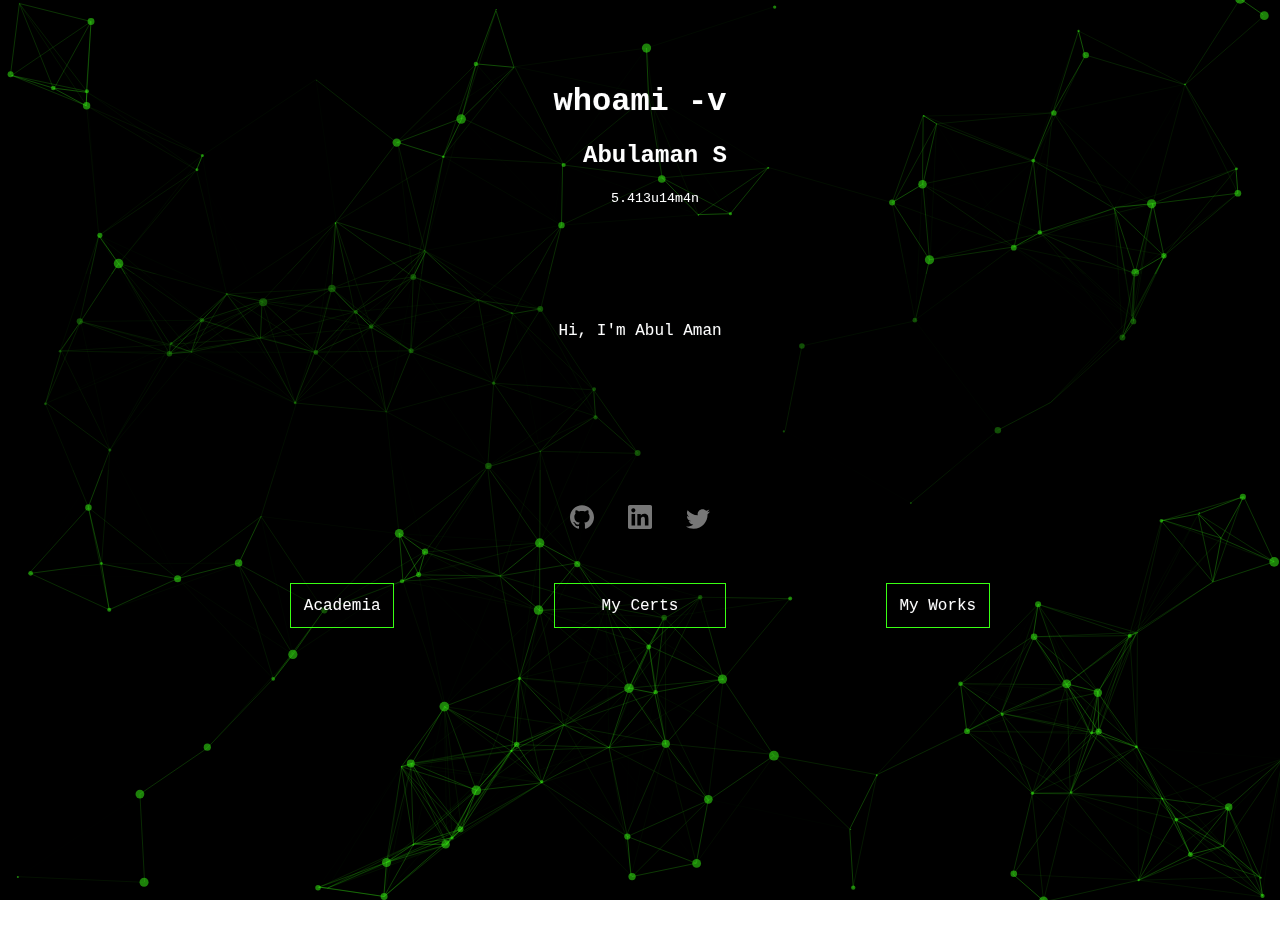
<file: index.html>
<!DOCTYPE html>
<html lang="en">
<head>
  <meta charset="utf-8">
  <title>Abul Aman</title>
  
  <meta name="viewport" content="width=device-width, initial-scale=1.0, minimum-scale=1.0, maximum-scale=1.0, user-scalable=no">
  <link href="https://cdn.jsdelivr.net/npm/bootstrap@5.1.3/dist/css/bootstrap.min.css" rel="stylesheet" integrity="sha384-1BmE4kWBq78iYhFldvKuhfTAU6auU8tT94WrHftjDbrCEXSU1oBoqyl2QvZ6jIW3" crossorigin="anonymous">
  <link rel="stylesheet" media="screen" href="css/style.css">
  
</head>
<body>
<!-- particles.js container -->
<div id="particles-js"></div>
<center>

<div class="text" style="background: transparent;">
  <h1>whoami -v</h1>
  <div style="margin-left: 30px;">
    <h2>Abulaman S</h2>
    <small>5.413u14m4n</small>
  </div>

</div>
<div class="intro">
  <p  id="typedtext">
</div>

  <a class="social" aria-label="Github" href="https://github.com/abulaman8/" rel="noopener noreferrer"><img alt="Github" src="[data-uri]"></a>
  <a class="social" aria-label="LinkedIn" href="http://uk.linkedin.com/in/abul-aman-67481a222" rel="noopener noreferrer"><img alt="LinkedIn" src="[data-uri]"></a>
  <a class="social" aria-label="Twitter" href="https://twitter.com/Ozymandias008" rel="noopener noreferrer"><img alt="Twitter" src="[data-uri]"></a>

<div style="position: relative; max-width: 800px;">
  <a class="button" href="works.html" style="color: white; display: inline; right:0%">My Works</a>
  <a class="button" href="certs.html" style="color: white; display: inline; right: 33%; left: 33%;">My Certs</a>
  <a class="button" href="academia.html" style="color: white; display: inline; left: 0%">Academia</a>
</div>

</center>






<!-- scripts -->
<script src="js/particles.js"></script>
<script src="js/app.js"></script>


<script>
  var count_particles, stats, update;
  stats = new Stats;
  stats.setMode(0);
  stats.domElement.style.position = 'absolute';
  stats.domElement.style.left = '0px';
  stats.domElement.style.top = '0px';
  document.body.appendChild(stats.domElement);
  count_particles = document.querySelector('.js-count-particles');
  update = function() {
    stats.begin();
    stats.end();
    if (window.pJSDom[0].pJS.particles && window.pJSDom[0].pJS.particles.array) {
      count_particles.innerText = window.pJSDom[0].pJS.particles.array.length;
    }
    requestAnimationFrame(update);
  };
  requestAnimationFrame(update);
</script>
<script type="text/javascript">
    var aText = new Array(
  "Hi, I'm Abul Aman S, a student at IIT Madras pursuing B Sc", 
  "in Data Science and Programming. I get my hands dirty",
  "on the Keyboard all day everyday, powered by",
  "Raw Curiosity and some Strong Coffee..."
  );
  var iSpeed = 40; // time delay of print out
  var iIndex = 0; // start printing array at this posision
  var iArrLength = aText[0].length; // the length of the text array
  var iScrollAt = 20; // start scrolling up at this many lines
   
  var iTextPos = 0; // initialise text position
  var sContents = ''; // initialise contents variable
  var iRow; // initialise current row
   
  function typewriter()
  {
   sContents =  ' ';
   iRow = Math.max(0, iIndex-iScrollAt);
   var destination = document.getElementById("typedtext");
   
   while ( iRow < iIndex ) {
    sContents += aText[iRow++] + '<br />';
   }
   destination.innerHTML = sContents + aText[iIndex].substring(0, iTextPos);
   if ( iTextPos++ == iArrLength ) {
    iTextPos = 0;
    iIndex++;
    if ( iIndex != aText.length ) {
     iArrLength = aText[iIndex].length;
     setTimeout("typewriter()", 40);
    }
   } else {
    setTimeout("typewriter()", iSpeed);
   }
  }


  typewriter();
</script>

</body>
</html>
</file>
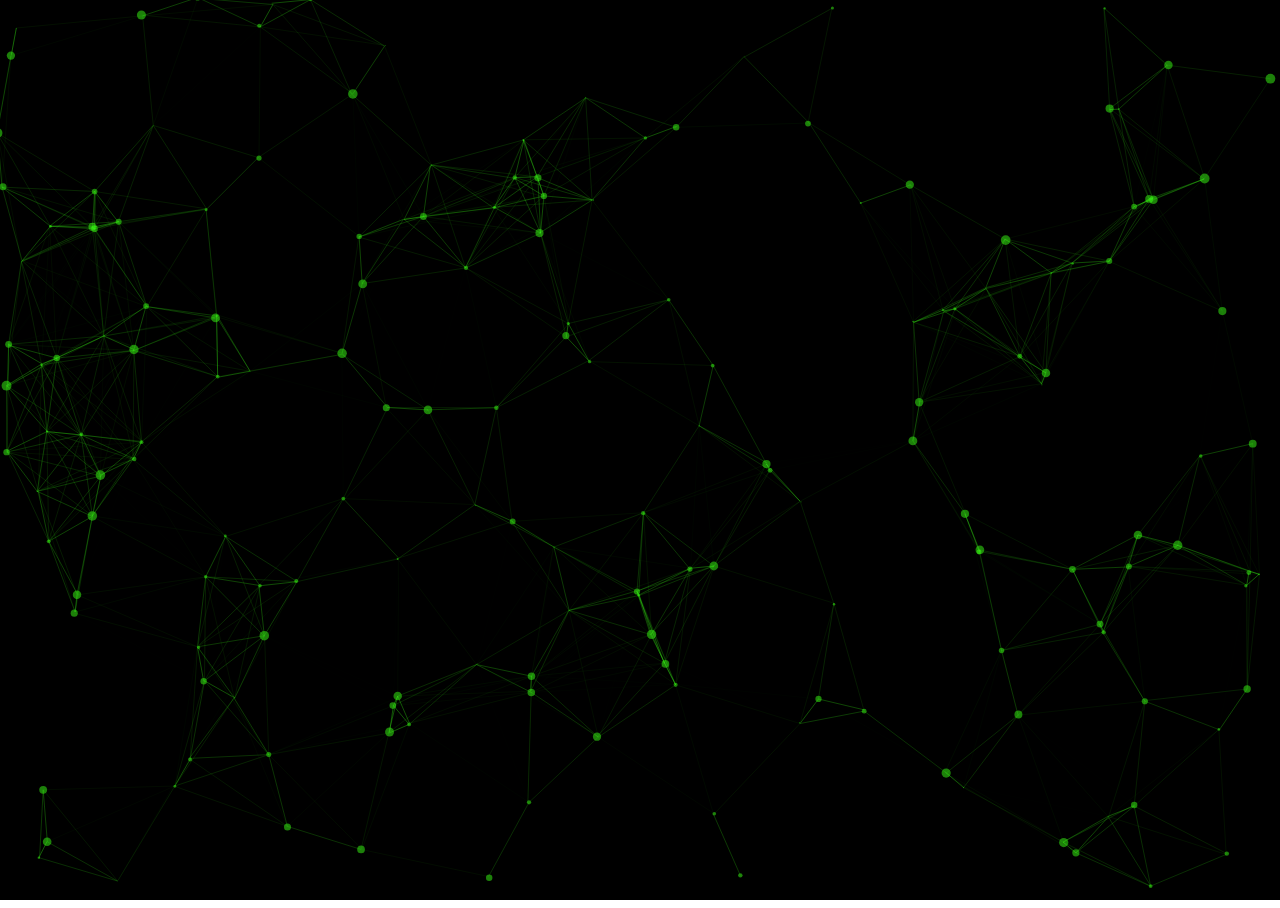
<file: academia.html>
<!DOCTYPE html>
<html>
<head>
	<meta charset="utf-8">
	<meta name="viewport" content="width=device-width, initial-scale=1">
	<title>My Academia</title>
	 <meta name="viewport" content="width=device-width, initial-scale=1.0, minimum-scale=1.0, maximum-scale=1.0, user-scalable=no">
	  <link href="https://cdn.jsdelivr.net/npm/bootstrap@5.1.3/dist/css/bootstrap.min.css" rel="stylesheet" integrity="sha384-1BmE4kWBq78iYhFldvKuhfTAU6auU8tT94WrHftjDbrCEXSU1oBoqyl2QvZ6jIW3" crossorigin="anonymous">
	  <link rel="stylesheet" media="screen" href="css/style.css">
</head>
<body>
	<div id="particles-js"></div>
	
	

	<script src="js/particles.js"></script>
	<script src="js/app.js"></script>
</body>
</html>
</file>
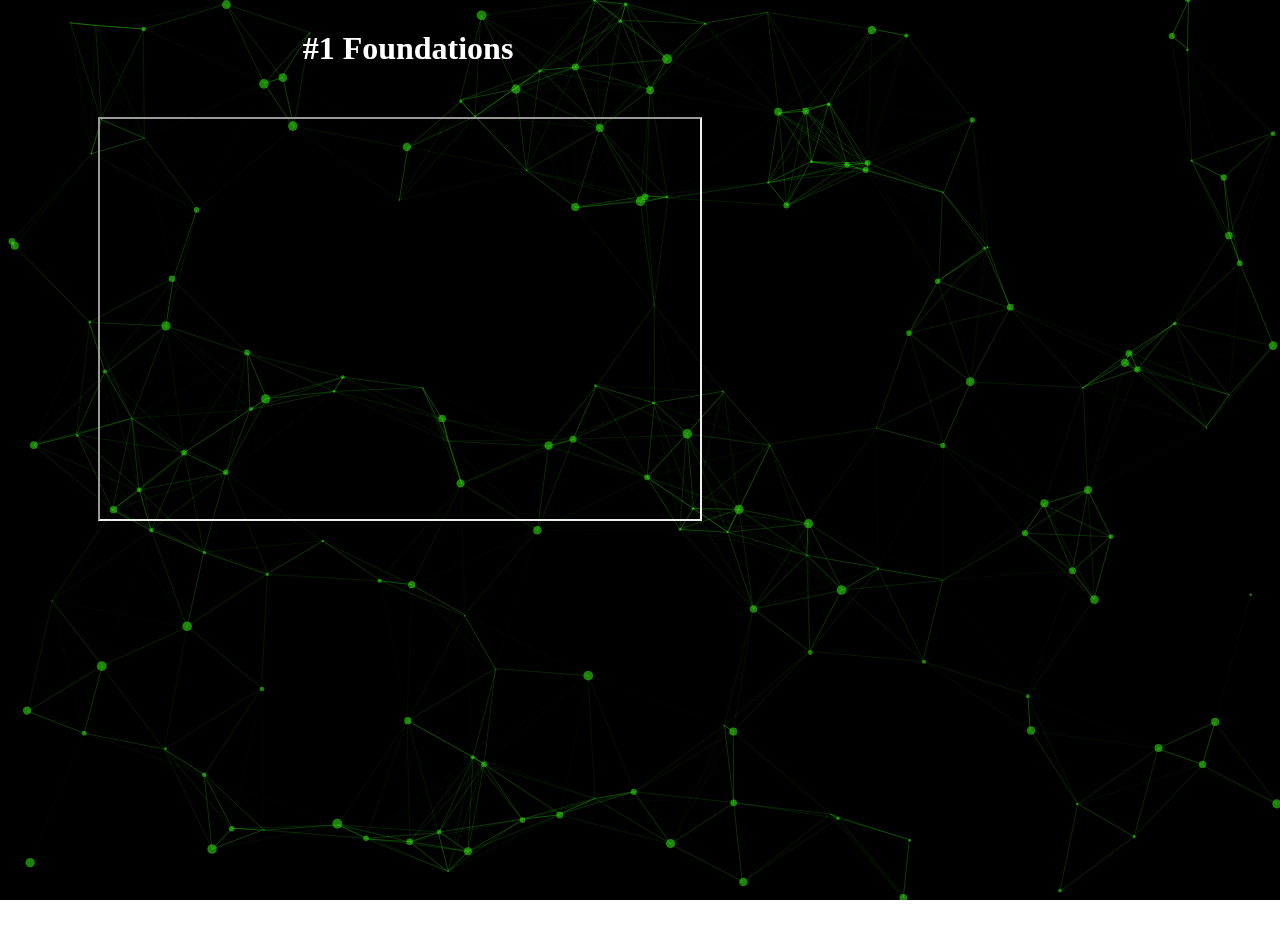
<file: certs.html>
<!DOCTYPE html>
<html>
<head>
	<meta charset="utf-8">
	<meta name="viewport" content="width=device-width, initial-scale=1">
	<title>My Certificationa</title>
	 <meta name="viewport" content="width=device-width, initial-scale=1.0, minimum-scale=1.0, maximum-scale=1.0, user-scalable=no">
	  <link href="https://cdn.jsdelivr.net/npm/bootstrap@5.1.3/dist/css/bootstrap.min.css" rel="stylesheet" integrity="sha384-1BmE4kWBq78iYhFldvKuhfTAU6auU8tT94WrHftjDbrCEXSU1oBoqyl2QvZ6jIW3" crossorigin="anonymous">
	  <link rel="stylesheet" media="screen" href="css/style.css">
</head>
<body>
	<div id="particles-js"></div>
	<div class="container" style="border: transparent;">
		<center><h1>#1 Foundations</h1></center>
		
		<div class="works">
			<div style="position: relative;">
				<iframe style="margin-left: 40px;" src="foundation_cert.pdf#toolbar=0" width="600px" height="400px">
				</iframe>
			</div>
		</div>
	</div>
	

	<script src="js/particles.js"></script>
	<script src="js/app.js"></script>
</body>
</html>
</file>
<file: css/style.css>
/* =============================================================================
   HTML5 CSS Reset Minified - Eric Meyer
   ========================================================================== */

/*html,body,div,span,object,iframe,h1,h2,h3,h4,h5,h6,p,blockquote,pre,abbr,address,cite,code,del,dfn,em,img,ins,kbd,q,samp,small,strong,sub,sup,var,b,i,dl,dt,dd,ol,ul,li,fieldset,form,label,legend,table,caption,tbody,tfoot,thead,tr,th,td,article,aside,canvas,details,figcaption,figure,footer,header,hgroup,menu,nav,section,summary,time,mark,audio,video{margin:0;padding:0;border:0;outline:0;font-size:100%;vertical-align:baseline;background:transparent}*/
/*body{line-height:1}
article,aside,details,figcaption,figure,footer,header,hgroup,menu,nav,section{display:block}
nav ul{list-style:none}
blockquote,q{quotes:none}
blockquote:before,blockquote:after,q:before,q:after{content:none}
a{margin:0;padding:0;font-size:100%;vertical-align:baseline;background:transparent;text-decoration:none}
mark{background-color:#ff9;color:#000;font-style:italic;font-weight:bold}
del{text-decoration:line-through}
abbr[title],dfn[title]{border-bottom:1px dotted;cursor:help}
table{border-collapse:collapse;border-spacing:0}
hr{display:block;height:1px;border:0;border-top:1px solid #39FF14;margin:1em 0;padding:0}
input,select{vertical-align:middle}
li{list-style:none}*/


/*.intro p {
  overflow: hidden;*/ /* Ensures the content is not revealed until the animation */
  /*border-right: .15em solid orange;*/ /* The typwriter cursor */
  /*white-space: nowrap;*/ /* Keeps the content on a single line */
/*  margin: 0 auto;*/ /* Gives that scrolling effect as the typing happens */
  /*letter-spacing: .15em;*/ /* Adjust as needed */
 /* animation: 
    typing 3.5s steps(40, end),
    blink-caret .75s step-end infinite;*/
}

/* The typing effect */
/*@keyframes typing {
  from { width: 0 }
  to { width: 100% }
}*/

/* The typewriter cursor effect */
/*@keyframes blink-caret {
  from, to { border-color: transparent }
  50% { border-color: orange; }
}*/



/*canvas {
  display: block;
  vertical-align: bottom;
}*/
.inlinestuff div {
	display: inline;
}

#typedtext{
	min-height: 100px;
}
.container {
	margin-top: 30px;
	margin-bottom: 30px;
	border: 1px solid #39FF14;
	border-radius: 5px;
	max-width: 800px;
	max-height: 550px;
	
	background-color: transparent;
}

.works{
	margin: 50px;
	width: 50%;
	height: 50%;
	z-index: 15;

}

.social {
	margin: 15px;
	margin-top: 25px;
	z-index: 20;
}
/*#particles-js {
  /*position: fixed;*/
  /*width: 100%;
  height: 100%;
	background: #00356B

}*/

.intro{

	/*position: absolute;*/
	justify-content: center;
	/*top: 50%;
	right: 35%;
	left: 8%;
	transform: translate(50%,-50%);*/
	color: #fff;;
	max-width: 90%;
	padding: 2em 3em;
	margin: 35px;
	background: rgba(0, 0, 0, 0.4);
	text-shadow: 0px 0px 2px #131415;
	/*font-family: 'Open Sans', sans-serif;*/
	font-family: Lucida Console,Lucida Sans Typewriter,monaco,Bitstream Vera Sans Mono,monospace;

}
td {
	color: white;
}

.button {
	position: absolute;
	text-decoration: none;
	
	color: #fff;;
	max-width: 90%;
	padding: 0.8em 0.8em;
	margin: 50px;
	max-width: 150px;
	background: rgba(0, 0, 0, 0.4);
	/*transform: translate(50%,-50%);*/
	text-shadow: 0px 0px 2px #131415;
	/*font-family: 'Open Sans', sans-serif;*/
	font-family: Lucida Console,Lucida Sans Typewriter,monaco,Bitstream Vera Sans Mono,monospace;
	border: 1px solid #39FF14;
}

.button:hover,
.button:focus {
	background-color: #39FF14;;
	z-index: 20;
}

.text {
	
	color: #fff;;
	margin-top: 30px;
	z-index: 10;
	max-width: 90%;
	padding: 2em 3em;
	background: rgba(0, 0, 0, 0.4);
	text-shadow: 0px 0px 2px #131415;
	font-family: Lucida Console,Lucida Sans Typewriter,monaco,Bitstream Vera Sans Mono,monospace;
}









/* ---- particles.js container ---- */

body,
html {

  height: 100%;
  background-color: transparent;
}
h1 {
	color: white;
}
#particles-js canvas {
	background-color: black;
    display: block;
    vertical-align: bottom;
    -webkit-transform: scale(1);
    -ms-transform: scale(1);
    transform: scale(1);
    opacity: 1;
    -webkit-transition: opacity .8s ease, -webkit-transform 1.4s ease;
    transition: opacity .8s ease, transform 1.4s ease
}

#particles-js {
    width: 100%;
    height: 100%;
    position: fixed;
    z-index: -20;
    top: 0;
    left: 0
}
</file>
